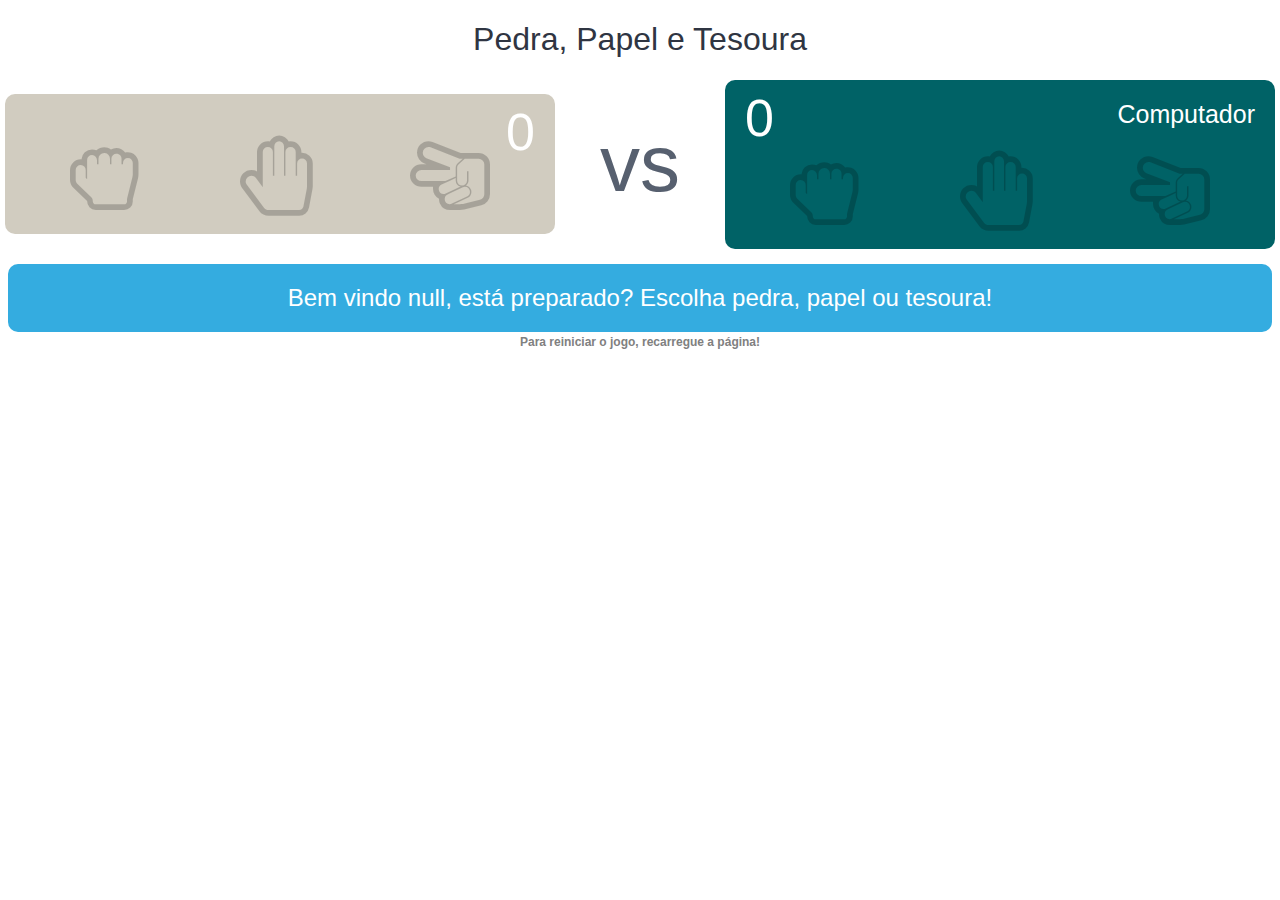
<file: index.html>
<!DOCTYPE html>
<html>
  <head>
    <meta charset="utf-8" />
    <meta http-equiv="X-UA-Compatible" content="IE=edge" />
    <title>Jokenpô | Pedra, Papel e Tesoura</title>

    <link rel="stylesheet" href="./assets/fonts/style.css" />

    <style>
      * {
        font-family: Helvetica Neue, Helvetica, Arial;
        font-weight: 400;
        cursor: default;
      }

      #título {
        text-align: center;
        color: #2f3542;
      }

      #placar {
        display: flex;
        align-items: center;
        justify-content: center;
      }

      #jogador,
      #computador {
        position: relative;
        flex-grow: 1;
        border-radius: 10px;
        color: #ffffff;
        padding: 20px;
      }

      #jogador h2,
      #computador h2 {
        margin: 0;
        padding: 0;
      }

      #jogador-nome,
      #computador-nome {
        font-size: 25px;
      }
      #computador-nome {
        text-align: right;
      }

      #jogador-pontos,
      #computador-pontos {
        position: absolute;
        top: 8px;
        font-size: 52px;
        text-align: left;
      }
      #jogador-pontos {
        right: 20px;
      }

      #jogador {
        background-color: #d1ccc0;
      }

      #jogador #jogador-escolha,
      #computador #computador-escolha {
        list-style: none;
        text-align: center;
        justify-content: center;
        margin: 20px 0 0 0;
        padding: 0;
        display: flex;
      }
      #jogador #jogador-escolha li,
      #computador #computador-escolha li {
        display: inline;
        padding: 0 45px;
      }
      #jogador #jogador-escolha a,
      #computador #computador-escolha a {
        opacity: 0.2;
      }
      #jogador #jogador-escolha a:hover,
      #jogador #jogador-escolha a.selecionado,
      #computador #computador-escolha a.selecionado {
        opacity: 1;
      }

      #jogador #jogador-escolha div,
      #computador #computador-escolha div {
        font-size: 80px;
        color: black;
        font-weight: 500;
      }

      #versus {
        font-size: 80px;
        padding: 0 45px;
        color: #57606f;
      }

      #computador {
        background-color: #006266;
      }

      #mensagem {
        background-color: #34ace0;
        border-radius: 10px;
        font-size: 24px;
        color: #ffffff;
        text-align: center;
        padding: 20px;
        margin: 15px 0;
      }

      #reiniciar {
        font-size: 12px;
        font-weight: 600;
        color: gray;
        text-align: center;
        margin: -12px 0;
      }
    </style>
  </head>
  <body>
    <div id="principal">
      <h1 id="título">Pedra, Papel e Tesoura</h1>

      <div id="placar">
        <div id="jogador">
          <h2 id="jorgador-nome">Gabriel</h2>
          <span id="jogador-pontos">0</span>
          <ul id="jogador-escolha">
            <li>
              <a id="jogador-escolha-1">
                <div class="icon-hand-stone"></div>
              </a>
            </li>
            <li>
              <a id="jogador-escolha-2">
                <div class="icon-hand-paper"></div>
              </a>
            </li>
            <li>
              <a id="jogador-escolha-3">
                <div class="icon-hand-scissors"></div>
              </a>
            </li>
          </ul>
        </div>

        <div id="versus">vs</div>

        <div id="computador">
          <h2 id="computador-nome">Computador</h2>
          <span id="computador-pontos">0</span>
          <ul id="computador-escolha">
            <li>
              <a id="computador-escolha-1">
                <div class="icon-hand-stone"></div>
              </a>
            </li>
            <li>
              <a id="computador-escolha-2">
                <div class="icon-hand-paper"></div>
              </a>
            </li>
            <li>
              <a id="computador-escolha-3">
                <div class="icon-hand-scissors"></div>
              </a>
            </li>
          </ul>
        </div>
      </div>

      <div id="mensagem">Mensagens</div>
      <div id="reiniciar">Para reiniciar o jogo, recarregue a página!</div>
    </div>

    <script>
      var jogadorNome
      var jogadorPontos = 0
      var jogadorEscolha = 0

      var computadorPontos = 0
      var computadorEscolha = 0

      // Exibe mensagem no console.
      function mensagem(texto) {
        document.getElementById('mensagem').innerHTML = texto
      }

      // Defina o nome do jogador.
      function definirNomeJogador(nome) {
        document.getElementById('jorgador-nome').innerHTML = nome
      }

      jogadorNome = prompt('Qual é o seu nome?')

      mensagem(
        'Bem vindo ' +
          jogadorNome +
          ', está preparado? Escolha pedra, papel ou tesoura!'
      )
      definirNomeJogador(jogadorNome)

      // sorteia entre dois números.
      function sortear(min, max) {
        return Math.floor(Math.random() * (max - min + 1)) + min
      }

      // calcula e retorna quem ganhou
      // 0 - Empate
      // 1 - Jogador
      // 2 - Computador
      function calcularEscolha(jogador, computador) {
        if (jogador == 1 && computador == 1) {
          return 0
        } else if (jogador == 1 && computador == 2) {
          return 2
        } else if (jogador == 1 && computador == 3) {
          return 1
        } else if (jogador == 2 && computador == 1) {
          return 1
        } else if (jogador == 2 && computador == 2) {
          return 0
        } else if (jogador == 2 && computador == 3) {
          return 2
        } else if (jogador == 3 && computador == 1) {
          return 2
        } else if (jogador == 3 && computador == 2) {
          return 1
        } else if (jogador == 3 && computador == 3) {
          return 0
        }
      }

      // função associada a jogada do usuário.
      // 1 - Pedra.
      // 2 - Papel.
      // 3 - Tesoura.
      function jogada(escolha) {
        jogadorEscolha = escolha
        selecionar('jogador', jogadorEscolha)

        // necessário sortear a jogado do Computador
        computadorEscolha = sortear(1, 3)
        selecionar('computador', computadorEscolha)

        var ganhador = calcularEscolha(jogadorEscolha, computadorEscolha)

        // calcular quem ganhou
        if (ganhador == 0) {
          mensagem('Deu empate!')
        } else if (ganhador == 1) {
          mensagem(jogadorNome + ' fez ponto!')
          somarPontoJogador()
        } else if (ganhador == 2) {
          mensagem('Computador fez ponto!')
          somarPontoComputador()
        }

        // somar pontos e alterar placar
        function somarPontoJogador() {
          jogadorPontos++
          document.getElementById('jogador-pontos').innerHTML = jogadorPontos
        }

        function somarPontoComputador() {
          computadorPontos++
          document.getElementById('computador-pontos').innerHTML =
            computadorPontos
        }

        // exibir para o usuário (mão) - add classe selecionado.
        function selecionar(tipo, escolha) {
          document
            .getElementById(tipo + '-escolha-' + escolha)
            .classList.add('selecionado')
        }

        // remover seleção, classe.
        function deselecionar(tipo, escolha) {
          document
            .getElementById(tipo + '-escolha-' + escolha)
            .classList.remove('selecionado')
        }

        setTimeout(function () {
          deselecionar('jogador', jogadorEscolha)
          deselecionar('computador', computadorEscolha)

          mensagem(jogadorNome + ' jogue novamente!!')
        }, 3000)
      }

      document.getElementById('jogador-escolha-1').onclick = function () {
        jogada(1)
      }
      document.getElementById('jogador-escolha-2').onclick = function () {
        jogada(2)
      }
      document.getElementById('jogador-escolha-3').onclick = function () {
        jogada(3)
      }
    </script>
  </body>
</html>
</file>
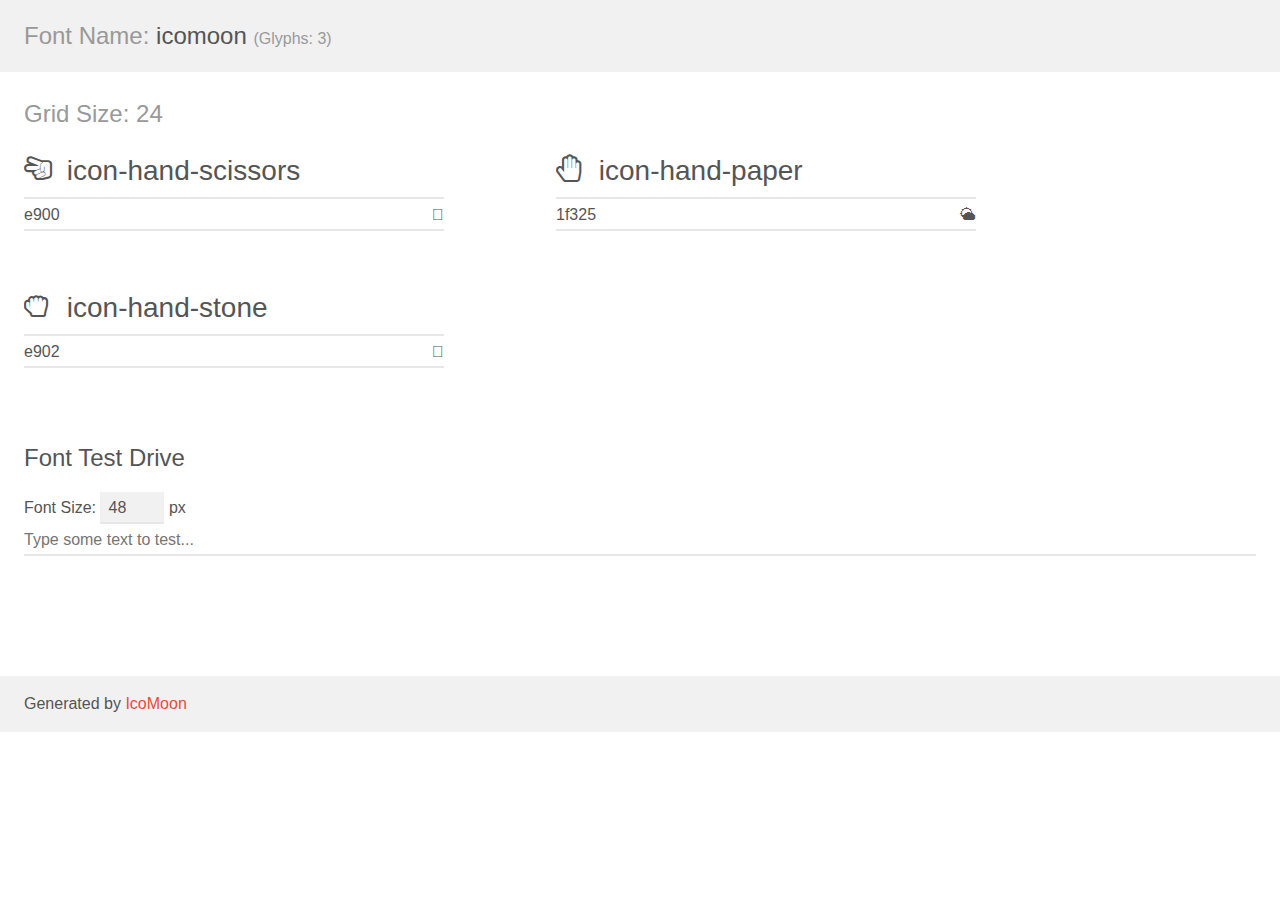
<file: assets/fonts/demo.html>
<!doctype html>
<html>
<head>
    <meta charset="utf-8">
    <title>IcoMoon Demo</title>
    <meta name="description" content="An Icon Font Generated By IcoMoon.io">
    <meta name="viewport" content="width=device-width, initial-scale=1">
    <link rel="stylesheet" href="demo-files/demo.css">
    <link rel="stylesheet" href="style.css"></head>
<body>
    <div class="bgc1 clearfix">
        <h1 class="mhmm mvm"><span class="fgc1">Font Name:</span> icomoon <small class="fgc1">(Glyphs:&nbsp;3)</small></h1>
    </div>
    <div class="clearfix mhl ptl">
        <h1 class="mvm mtn fgc1">Grid Size: 24</h1>
        <div class="glyph fs1">
            <div class="clearfix bshadow0 pbs">
                <span class="icon-hand-scissors"></span>
                <span class="mls"> icon-hand-scissors</span>
            </div>
            <fieldset class="fs0 size1of1 clearfix hidden-false">
                <input type="text" readonly value="e900" class="unit size1of2" />
                <input type="text" maxlength="1" readonly value="&#xe900;" class="unitRight size1of2 talign-right" />
            </fieldset>
            <div class="fs0 bshadow0 clearfix hidden-true">
                <span class="unit pvs fgc1">liga: </span>
                <input type="text" readonly value="" class="liga unitRight" />
            </div>
        </div>
        <div class="glyph fs1">
            <div class="clearfix bshadow0 pbs">
                <span class="icon-hand-paper"></span>
                <span class="mls"> icon-hand-paper</span>
            </div>
            <fieldset class="fs0 size1of1 clearfix hidden-false">
                <input type="text" readonly value="1f325" class="unit size1of2" />
                <input type="text" maxlength="1" readonly value="&#x1f325;" class="unitRight size1of2 talign-right" />
            </fieldset>
            <div class="fs0 bshadow0 clearfix hidden-true">
                <span class="unit pvs fgc1">liga: </span>
                <input type="text" readonly value="" class="liga unitRight" />
            </div>
        </div>
        <div class="glyph fs1">
            <div class="clearfix bshadow0 pbs">
                <span class="icon-hand-stone"></span>
                <span class="mls"> icon-hand-stone</span>
            </div>
            <fieldset class="fs0 size1of1 clearfix hidden-false">
                <input type="text" readonly value="e902" class="unit size1of2" />
                <input type="text" maxlength="1" readonly value="&#xe902;" class="unitRight size1of2 talign-right" />
            </fieldset>
            <div class="fs0 bshadow0 clearfix hidden-true">
                <span class="unit pvs fgc1">liga: </span>
                <input type="text" readonly value="" class="liga unitRight" />
            </div>
        </div>
    </div>

    <!--[if gt IE 8]><!-->
    <div class="mhl clearfix mbl">
        <h1>Font Test Drive</h1>
        <label>
            Font Size: <input id="fontSize" type="number" class="textbox0 mbm"
            min="8" value="48" />
            px
        </label>
        <input id="testText" type="text" class="phl size1of1 mvl"
        placeholder="Type some text to test..." value=""/>
        <div id="testDrive" class="icon-" style="font-family: icomoon">&nbsp;
        </div>
    </div>
    <!--<![endif]-->
    <div class="bgc1 clearfix">
        <p class="mhl">Generated by <a href="https://icomoon.io/app">IcoMoon</a></p>
    </div>

    <script src="demo-files/demo.js"></script>
</body>
</html>
</file>
<file: assets/fonts/style.css>
@font-face {
  font-family: 'icomoon';
  src:  url('fonts/icomoon.eot?uh017x');
  src:  url('fonts/icomoon.eot?uh017x#iefix') format('embedded-opentype'),
    url('fonts/icomoon.ttf?uh017x') format('truetype'),
    url('fonts/icomoon.woff?uh017x') format('woff'),
    url('fonts/icomoon.svg?uh017x#icomoon') format('svg');
  font-weight: normal;
  font-style: normal;
  font-display: block;
}

[class^="icon-"], [class*=" icon-"] {
  /* use !important to prevent issues with browser extensions that change fonts */
  font-family: 'icomoon' !important;
  speak: never;
  font-style: normal;
  font-weight: normal;
  font-variant: normal;
  text-transform: none;
  line-height: 1;

  /* Better Font Rendering =========== */
  -webkit-font-smoothing: antialiased;
  -moz-osx-font-smoothing: grayscale;
}

.icon-hand-scissors:before {
  content: "\e900";
}
.icon-hand-paper:before {
  content: "\1f325";
}
.icon-hand-stone:before {
  content: "\e902";
}
</file>
<file: assets/fonts/demo-files/demo.css>
body {
  padding: 0;
  margin: 0;
  font-family: sans-serif;
  font-size: 1em;
  line-height: 1.5;
  color: #555;
  background: #fff;
}
h1 {
  font-size: 1.5em;
  font-weight: normal;
}
small {
  font-size: .66666667em;
}
a {
  color: #e74c3c;
  text-decoration: none;
}
a:hover, a:focus {
  box-shadow: 0 1px #e74c3c;
}
.bshadow0, input {
  box-shadow: inset 0 -2px #e7e7e7;
}
input:hover {
  box-shadow: inset 0 -2px #ccc;
}
input, fieldset {
  font-family: sans-serif;
  font-size: 1em;
  margin: 0;
  padding: 0;
  border: 0;
}
input {
  color: inherit;
  line-height: 1.5;
  height: 1.5em;
  padding: .25em 0;
}
input:focus {
  outline: none;
  box-shadow: inset 0 -2px #449fdb;
}
.glyph {
  font-size: 16px;
  width: 15em;
  padding-bottom: 1em;
  margin-right: 4em;
  margin-bottom: 1em;
  float: left;
  overflow: hidden;
}
.liga {
  width: 80%;
  width: calc(100% - 2.5em);
}
.talign-right {
  text-align: right;
}
.talign-center {
  text-align: center;
}
.bgc1 {
  background: #f1f1f1;
}
.fgc1 {
  color: #999;
}
.fgc0 {
  color: #000;
}
p {
  margin-top: 1em;
  margin-bottom: 1em;
}
.mvm {
  margin-top: .75em;
  margin-bottom: .75em;
}
.mtn {
  margin-top: 0;
}
.mtl, .mal {
  margin-top: 1.5em;
}
.mbl, .mal {
  margin-bottom: 1.5em;
}
.mal, .mhl {
  margin-left: 1.5em;
  margin-right: 1.5em;
}
.mhmm {
  margin-left: 1em;
  margin-right: 1em;
}
.mls {
  margin-left: .25em;
}
.ptl {
  padding-top: 1.5em;
}
.pbs, .pvs {
  padding-bottom: .25em;
}
.pvs, .pts {
  padding-top: .25em;
}
.unit {
  float: left;
}
.unitRight {
  float: right;
}
.size1of2 {
  width: 50%;
}
.size1of1 {
  width: 100%;
}
.clearfix:before, .clearfix:after {
  content: " ";
  display: table;
}
.clearfix:after {
  clear: both;
}
.hidden-true {
  display: none;
}
.textbox0 {
  width: 3em;
  background: #f1f1f1;
  padding: .25em .5em;
  line-height: 1.5;
  height: 1.5em;
}
#testDrive {
  display: block;
  padding-top: 24px;
  line-height: 1.5;
}
.fs0 {
  font-size: 16px;
}
.fs1 {
  font-size: 28px;
}
</file>
